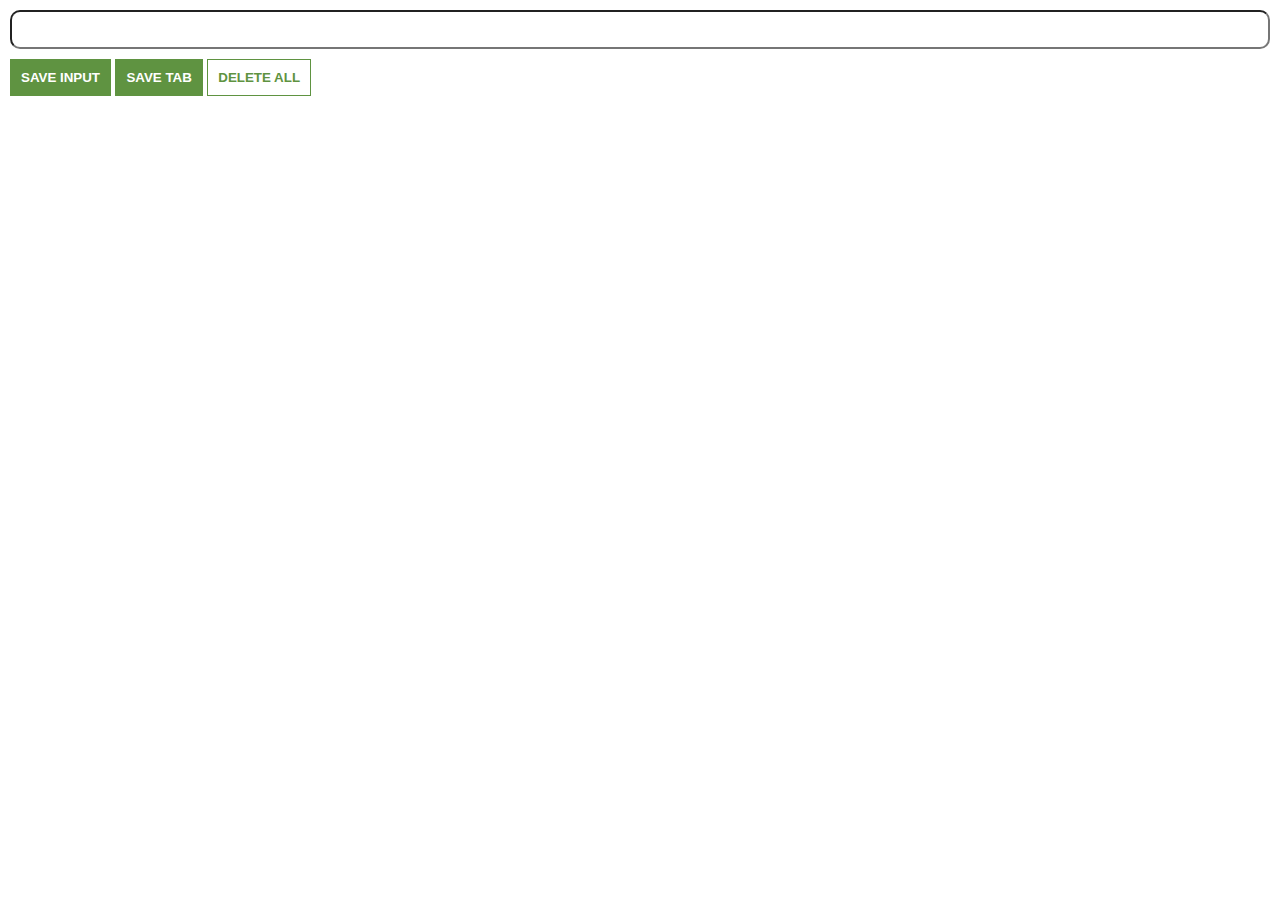
<file: extension/index.html>
<!DOCTYPE html>
<html lang="en">
<head>
    <meta charset="UTF-8">
    <meta http-equiv="X-UA-Compatible" content="IE=edge">
    <meta name="viewport" content="width=device-width, initial-scale=1.0">
    <title>Document</title>
    <link rel="stylesheet" href="index.css">
</head>
<body>
    <input type="text" id="text_input">
    <button id="save_btn">SAVE INPUT</button>
    <button id="savetab_btn">SAVE TAB</button>

    <button id="delete_btn">DELETE ALL</button>
    <ul id="list">

    </ul>

    
    <script src="index.js"></script>
</body>
</html>
</file>
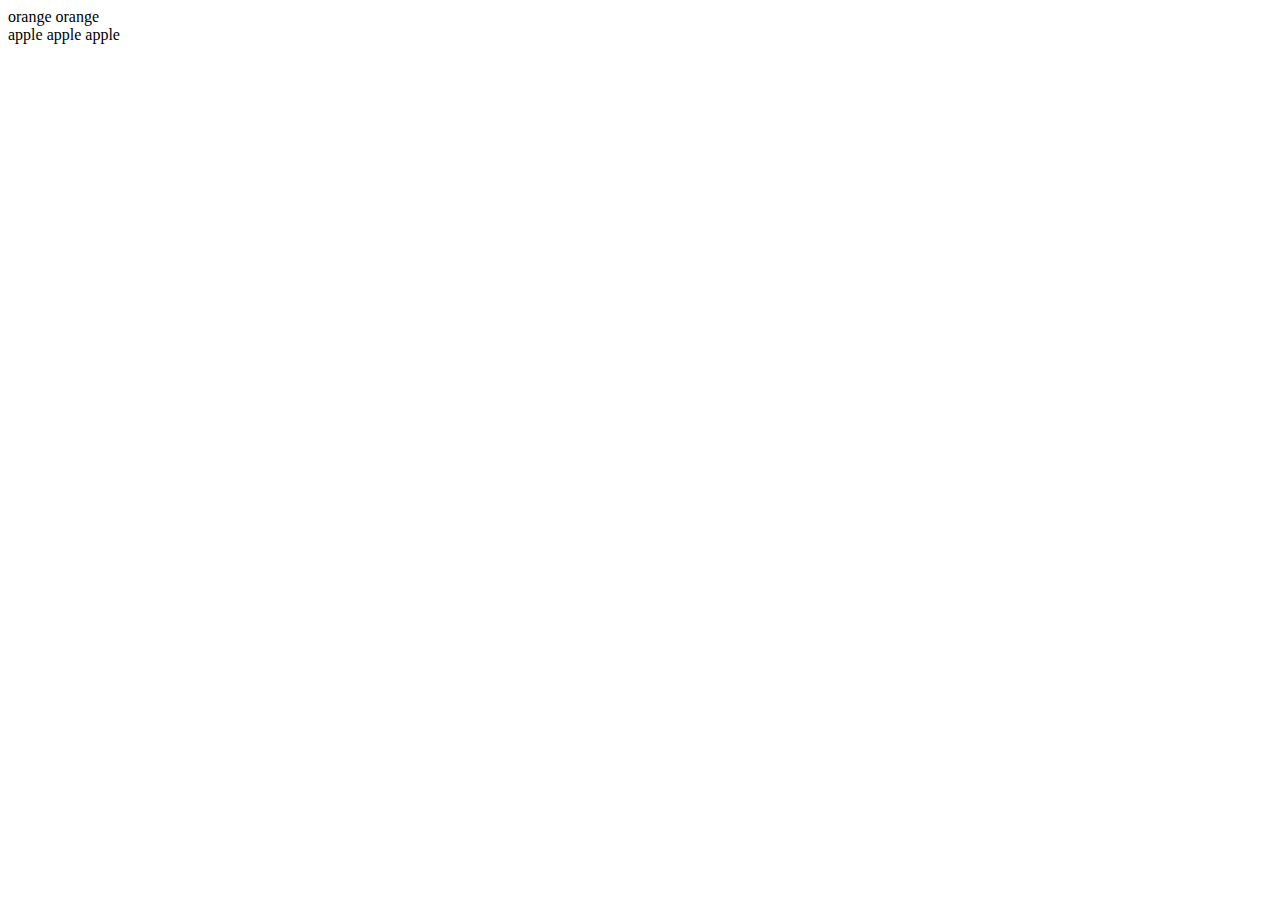
<file: 1.html>
<!DOCTYPE html>
<html lang="en">
<head>
    <meta charset="UTF-8">
    <meta http-equiv="X-UA-Compatible" content="IE=edge">
    <meta name="viewport" content="width=device-width, initial-scale=1.0">
    <title>Document</title>
</head>
<body>
    
    <div id="apple_shelf"></div>
    <div id="orange_shelf"></div>
    <script>
     
      
     let fruit=['apple',"orange","apple","apple","orange"]
let orangeShelf=document.getElementById("apple_shelf")
let appleShelf=document.getElementById("orange_shelf")
for(i=0;i<fruit.length;++i)
{
    if(fruit[i]==="orange")
    {
        orangeShelf.textContent+=fruit[i]+" "
    }
    else
    appleShelf.textContent+=fruit[i]+" "
}
    </script>
    
</body>
</html>
</file>
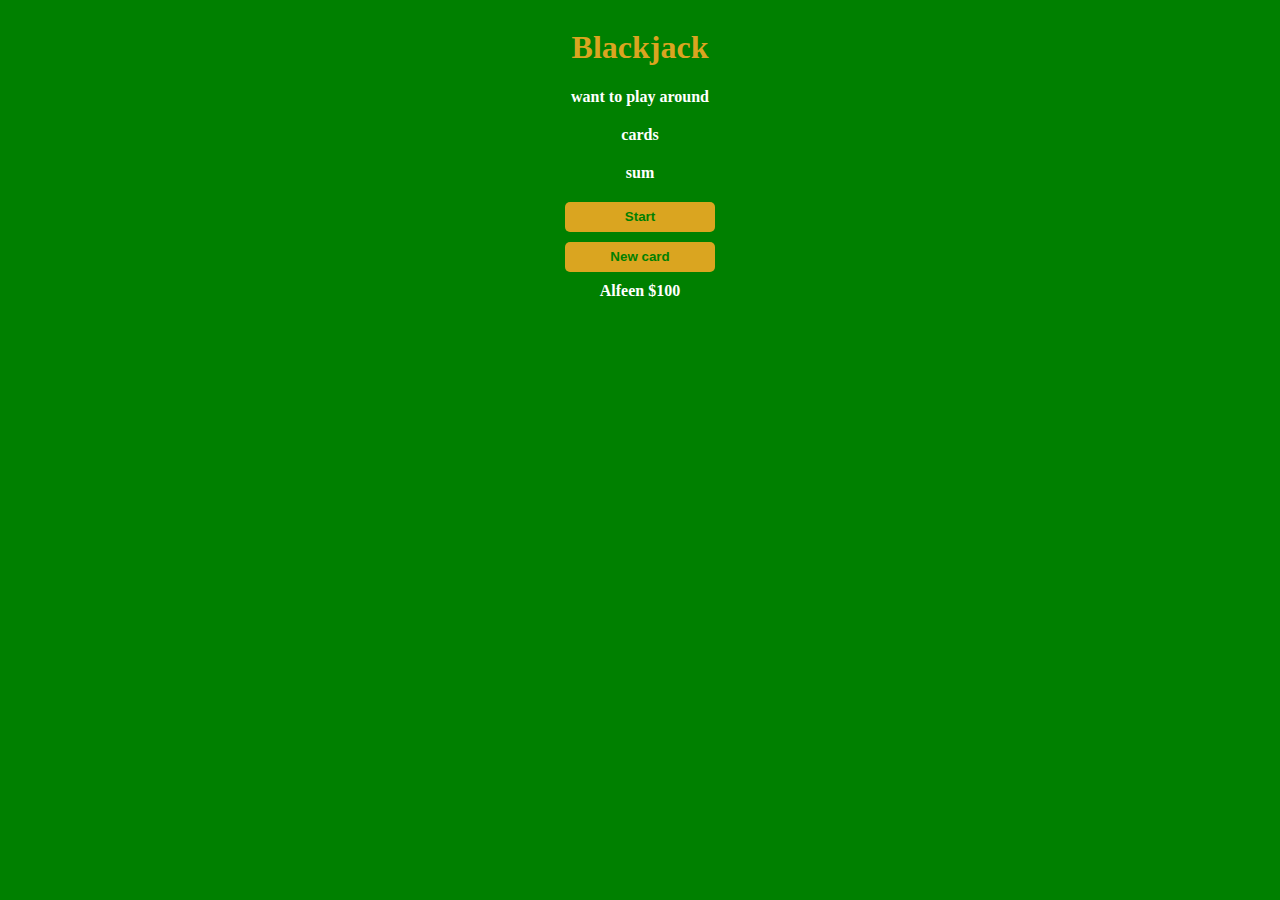
<file: blackjack.html>
<!DOCTYPE html>
<html lang="en">
<head>
    <meta charset="UTF-8">
    <meta http-equiv="X-UA-Compatible" content="IE=edge">
    <meta name="viewport" content="width=device-width, initial-scale=1.0">
    <title>Document</title>
    <link rel="stylesheet" href="index.css">
</head>
<body>
    <div class="container">  


        

    <h1>Blackjack</h1>


    <p id="msg">want to play around</p>
    <p id="cards">cards</p>
    <p id="sum">sum</p>
    <button id="startBtn" onclick="startGame()">Start</button>
    <button id="newBtn" onclick="newCard()">New card</button>
    <p id="player"></p>

    </div>
    
    <script src="index.js"></script>
    
</body>
</html>
</file>
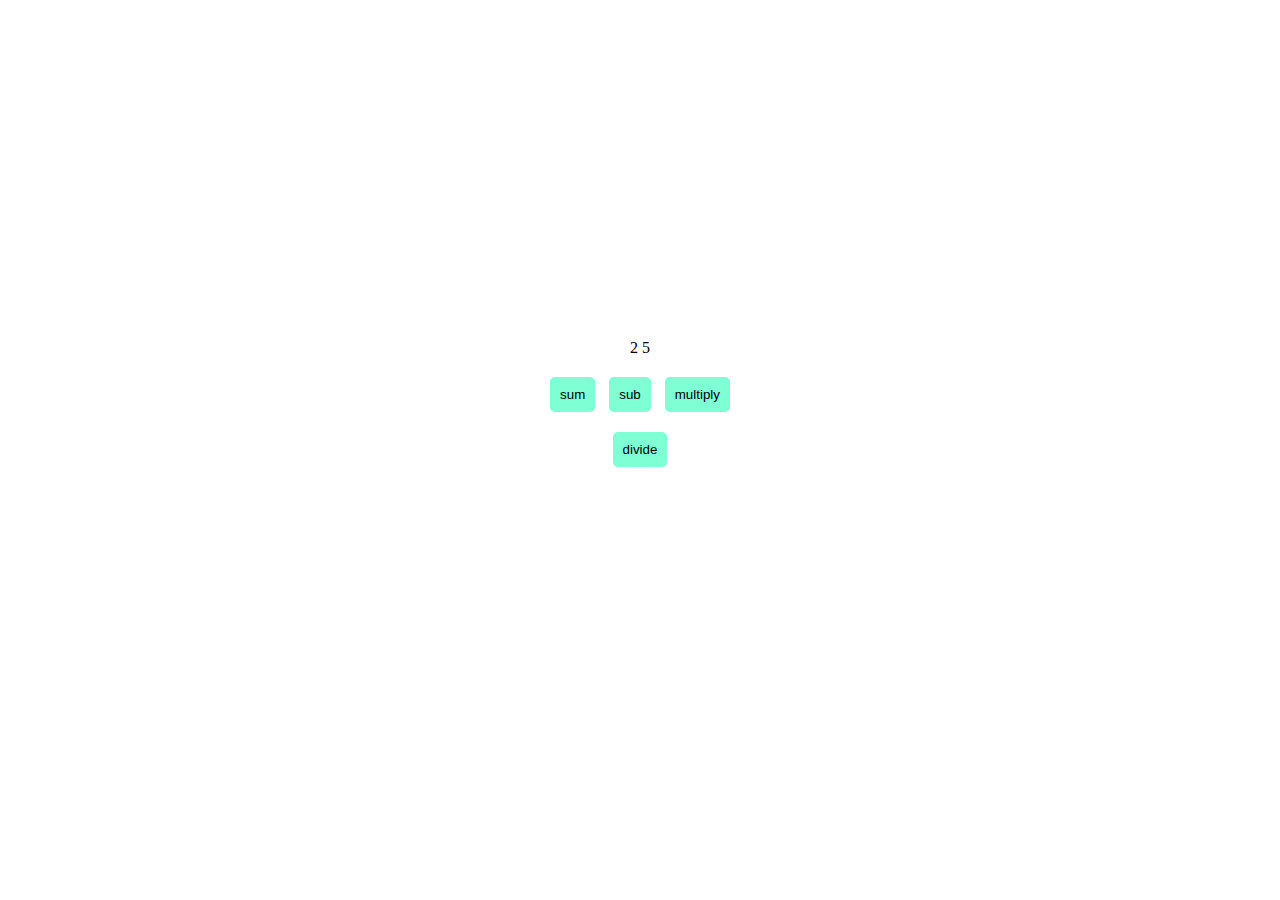
<file: calculator.html>
<!DOCTYPE html>
<html lang="en">
<head>
    <meta charset="UTF-8">
    <meta http-equiv="X-UA-Compatible" content="IE=edge">
    <meta name="viewport" content="width=device-width, initial-scale=1.0">
    <title>Document</title>
</head>
<body>
    <div class="container">
        <div class="input">
            <span id="n1"></span>
            <span id="n2"></span>
        </div>
        <div class="row">
        <button id="sumbtn" onclick="sum()">sum</button>
        <button id="subbtn" onclick="sub()">sub</button>
        <button id="multbtn" onclick="mult()">multiply</button>
        </div>
        <div class="div">
        <button id="divbtn" onclick="div()">divide</button>
        </div>    
        <span id="result"></span>

    </div>
   
    <style>
        #subbtn{
            margin-left: 10px;
            margin-right: 10px;
        }
        .container{
            display: flex;
            flex-direction: column;
            justify-content: center;
            align-items: center;
            height: 90vh;
        }
    button{
        background-color: aquamarine;
        border-style: none;
        padding: 10px;
        border-radius: 5px;
    }
        .input{
            margin-bottom: 20px;
        }
        .div{
            margin-top: 20px;
            margin-bottom: 20px;
        }


    </style>

    <script>
        let num1=2
        let num2=5
        let num=0
        document.getElementById("n1").textContent=num1
        document.getElementById("n2").textContent=num2
        resultEl=document.getElementById("result")
       function sum()
       {
        num=num1+num2
       resultEl.textContent="sum:"+num

       }
       function sub()
       {
        num=num1-num2
       resultEl.textContent="difference "+num

       }
       function mult()
       {
        num=num1*num2
       resultEl.textContent="product "+num

       }
       function div()
       {
        num=num1/num2
       resultEl.textContent="quotient "+num

       }
       
    </script>
</body>
</html>
</file>
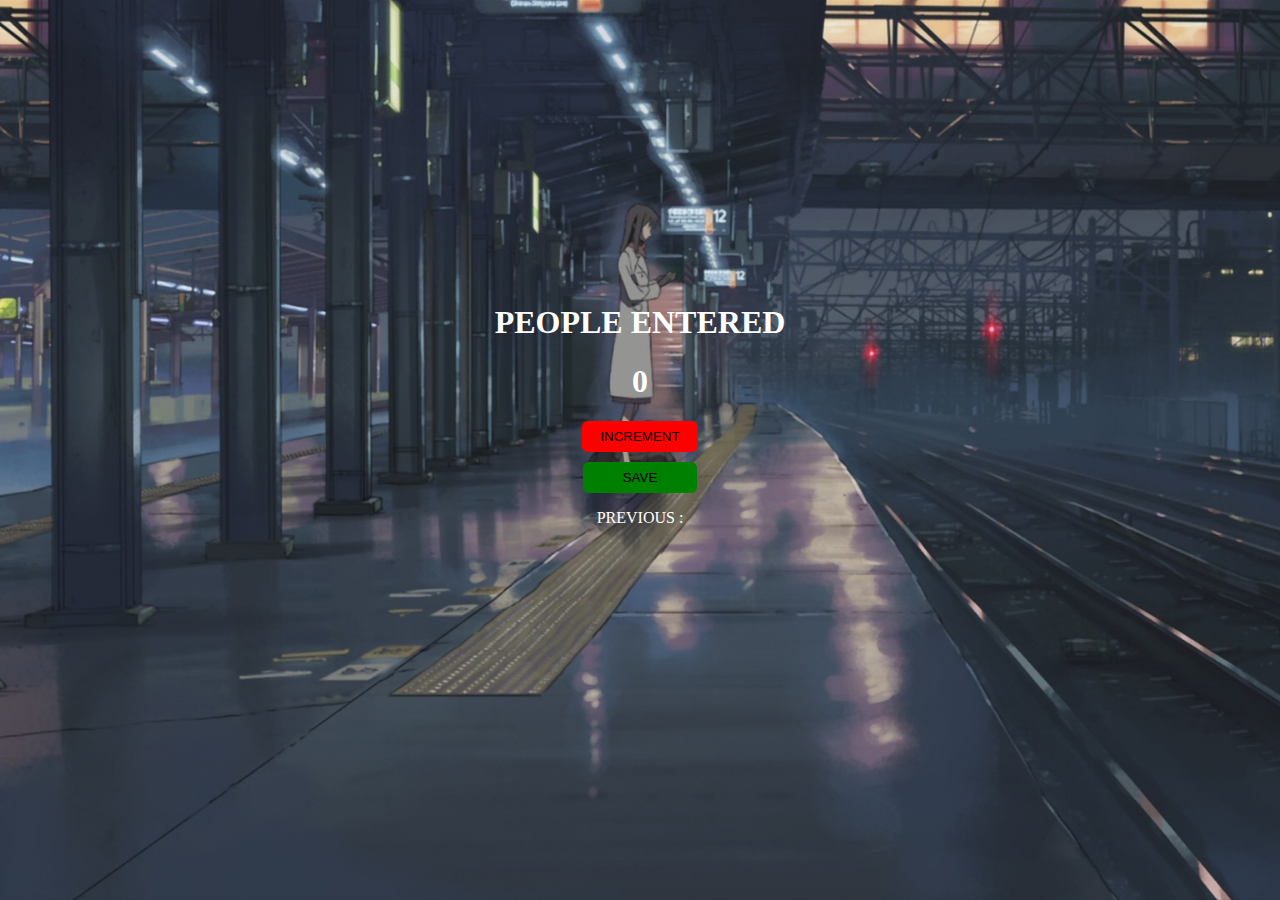
<file: peoplecounter/people_counter.html>
<!DOCTYPE html>
<html lang="en">
<head>
    <meta charset="UTF-8">
    <meta http-equiv="X-UA-Compatible" content="IE=edge">
    <meta name="viewport" content="width=device-width, initial-scale=1.0">
    <title>people counter</title>
    <link rel="stylesheet" href="index.css">
</head>
<body>
    <div id="whole">
        <div>
            <h1>PEOPLE ENTERED</h1>
    <h1 id="count_no">0</h2>
    <div class="box">
        <div>
        <button id="increment_btn" onclick="increment()">INCREMENT</button>
        </div>
        <div>
        <button id="save_btn" onclick="save()">SAVE</button>
        </div>
    </div>
   
    <p id="previous">PREVIOUS :</p>

        </div>
    </div>
    
    
    <script src="index.js"></script>
</body>
</html>
</file>
<file: extension/index.css>
body{
    margin: 0;
    padding: 10px;
    font-family: Arial, Helvetica, sans-serif;
    min-width:400px;
    border-radius: 10px;
}
input{
    padding: 10px;
    width: 100%;
    margin-bottom: 10px;
    box-sizing: border-box;

    
    border-radius: 10px;
}
#delete_btn{
    color: #5f9341;
    background-color: white;
    font-weight: bold;
    padding: 10px ;
    border:1px solid #5f9341;
    



}
button{
    color: white;
    font-weight: bold;
    background-color:#5f9341 ;
    padding: 10px ;
    border:1px solid #5f9341;
}
ul
{   margin-top: 10px;
    list-style: none;
    padding-left: 0;

}
li{
    margin-top: 5px;
}
a{
    color: #5f9341;
}
</file>
<file: index.css>
body{

    background-color: green;
}
.container{
    display: flex;
    justify-content: center;
    align-items: center;
    
    flex-direction: column;
}
p{
    font-weight: bold;
    color: white;
    margin: 0;
margin-bottom: 20px;

}

h1{
    color: goldenrod;
}
button{
    color: green;
    background-color: goldenrod;
    width: 150px;
    font-weight: bold;
    margin-bottom: 10px;
    height: 30px;
    border-style: none;
    border-radius: 5px;
}
</file>
<file: peoplecounter/index.css>
body{
    background-image:url("pic.jpg") ;
    background-size:cover;
    background-position: center;
    background-repeat: no-repeat;
    background-attachment: fixed;
    color: white;
    

}
#whole{
    height: 90vh;
    display: flex;
    align-items: center;
    justify-content: center;

}
h1,h2,#previous{
    text-align: center;
}
.box{
    display:flex;
    flex-direction: column;
    justify-content: center;
    align-items:center ;
}
button{
    border-style: none;
    border-radius: 6px;
}
#save_btn{
    background-color: green;
    margin-top: 10PX;
    padding: 8px 40px 8px 40px;
}
#increment_btn{
    padding: 8px 18px 8px 18px ;
    background-color: red;
}
</file>
